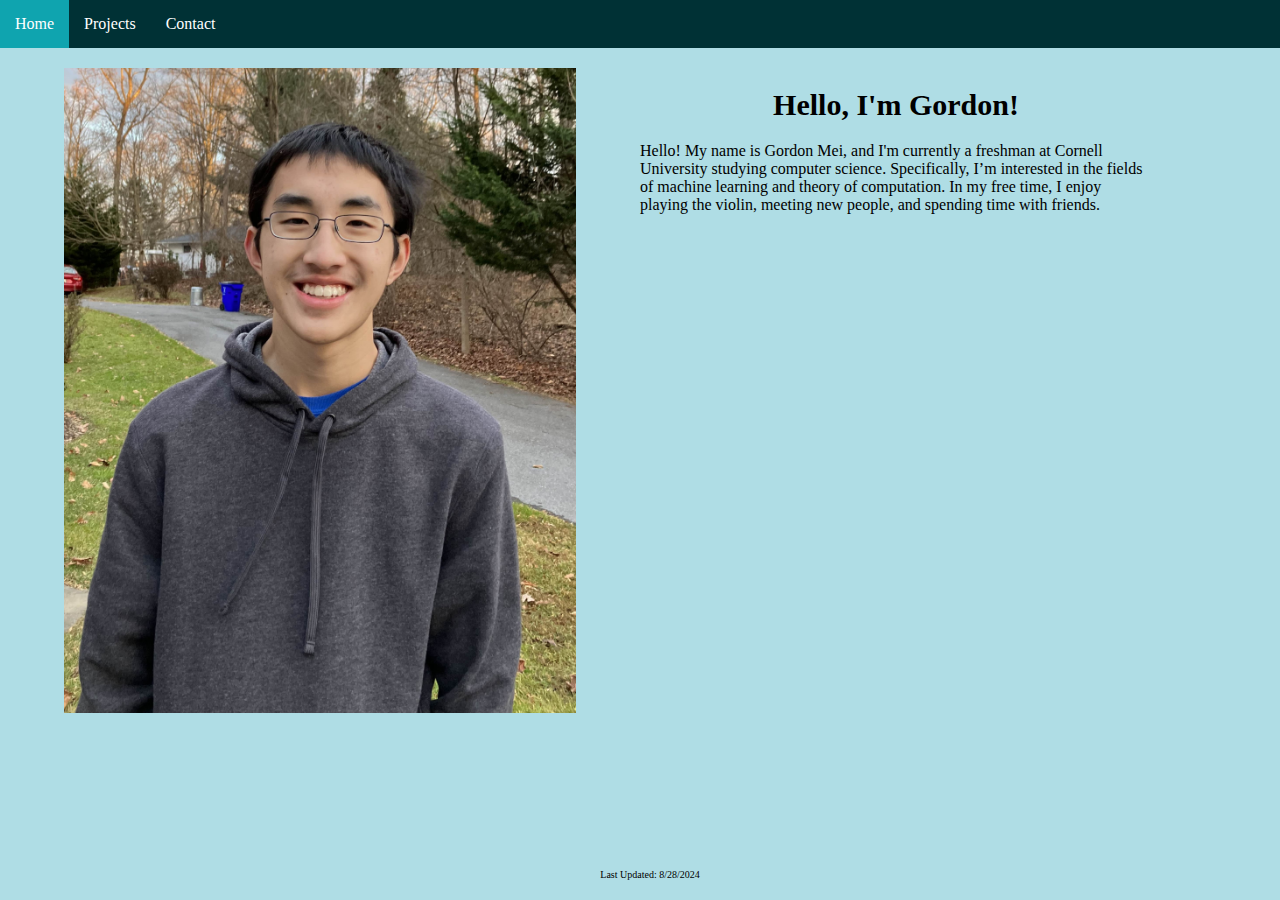
<file: index.html>
<!DOCTYPE html>
<html>
<head>
    <meta charset="UTF-8" />
    <link href="style.css" rel="stylesheet" type="text/css"/>
    <title>Gordon Mei</title>
</head>
<body>
  <nav class = "navbar">
    <ul>
      <li><a href = "index.html">Home</a></li>
      <li><a href = "projects.html">Projects</a></li>
      <li><a href = "contact.html">Contact</a></li>
    </ul>
  </nav>
  <main>
    <div class = "img_panel">
      <img id = "headshot_image" src = "gmei_headshot.jpg">
    </div>  
    
    <div class = "text_panel">
      <h1>Hello, I'm Gordon!</h1>
      <p>
        Hello! My name is Gordon Mei, and I'm currently a freshman at Cornell University studying computer science. Specifically, I’m interested in the fields of machine learning and theory of computation. In my free time, I enjoy playing the violin, meeting new people, and spending time with friends.
      </p>
    </div>
  </main>
  <div class = "center" id = "footer">
    <p id = "footer_text">Last Updated: 8/28/2024</p>
  </div>
  

  <script src="script.js"></script>
</body>
</html>
</file>
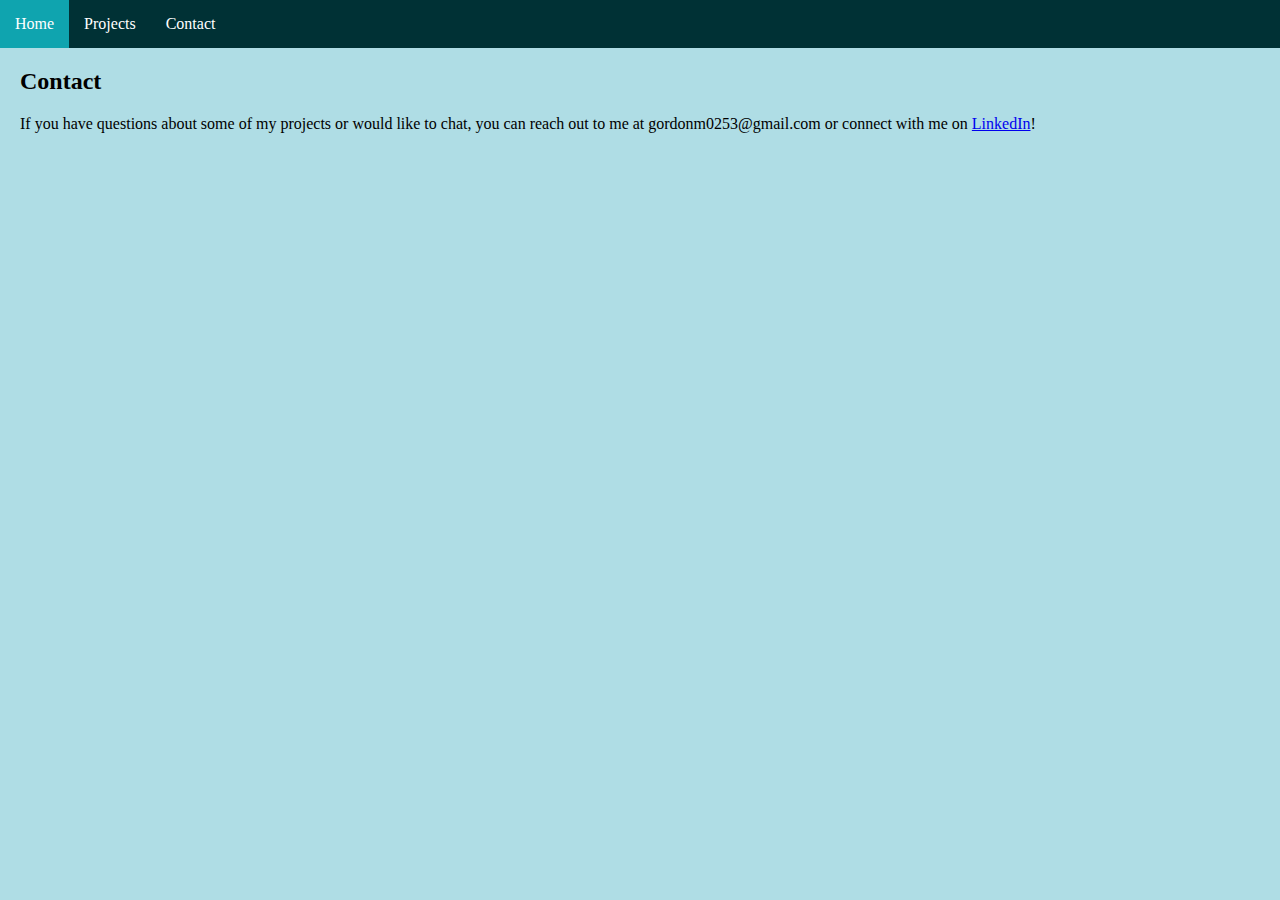
<file: contact.html>
<!DOCTYPE html>
<html>
<head>
    <meta charset="UTF-8" />
    <link href="style.css" rel="stylesheet" type="text/css"/>
    <title>Gordon Mei</title>
</head>
<body>
  <nav class = "navbar">
    <ul>
      <li><a href = "gmei.html">Home</a></li>
      <li><a href = "projects.html">Projects</a></li>
      <li><a href = "contact.html">Contact</a></li>
    </ul>
  </nav>
  <main>
    <h2>Contact</h2>
    <p>If you have questions about some of my projects or would like to chat, you can reach out to me at gordonm0253@gmail.com or connect with me on
      <a href = "www.linkedin.com/in/gordon-mei-6b55a9276" target="_blank">LinkedIn</a>!
    </p>  
  </main>  
  

  <script src="script.js"></script>
</body>
</html>
</file>
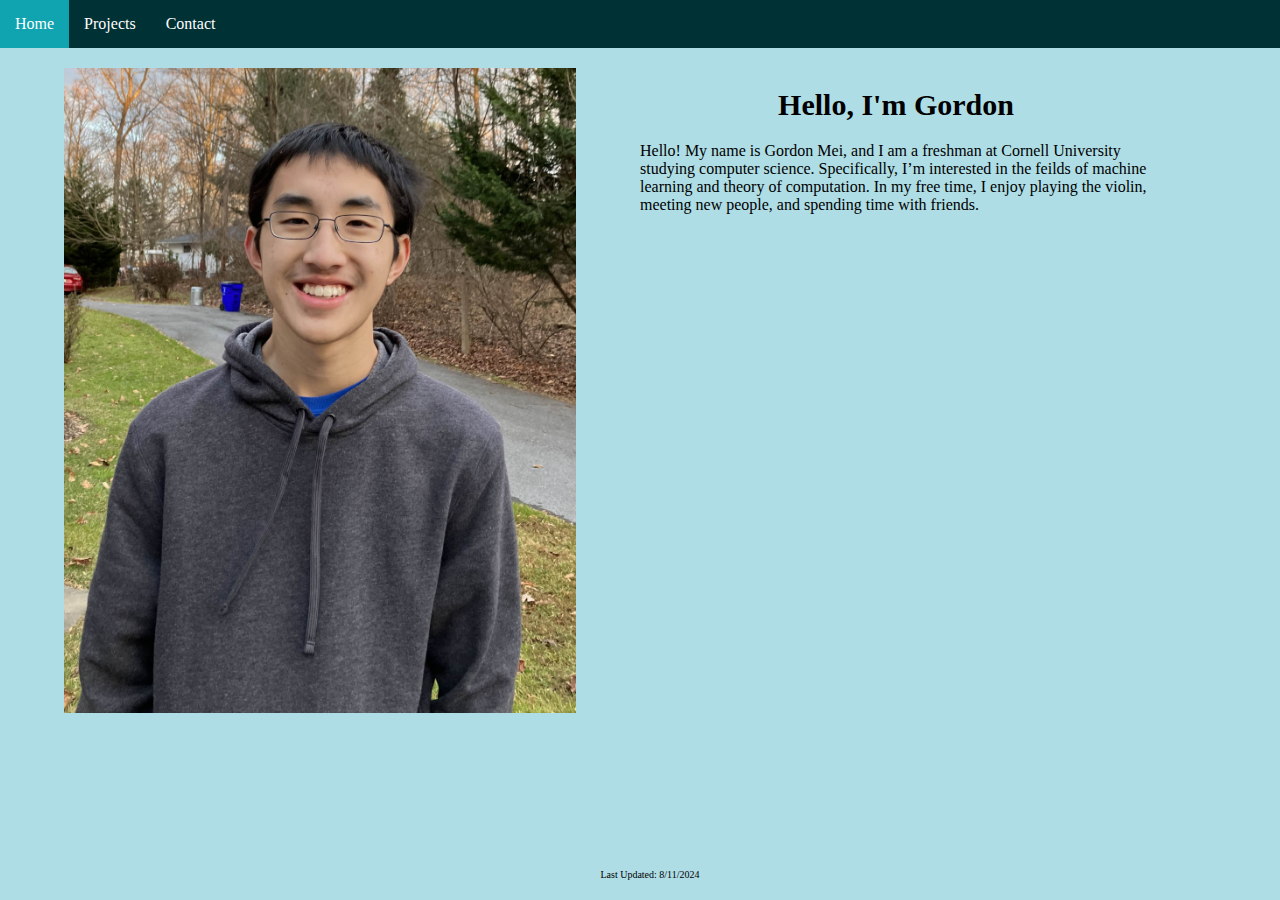
<file: gmei.html>
<!DOCTYPE html>
<html>
<head>
    <meta charset="UTF-8" />
    <link href="style.css" rel="stylesheet" type="text/css"/>
    <title>Gordon Mei</title>
</head>
<body>
  <nav class = "navbar">
    <ul>
      <li><a href = "gmei.html">Home</a></li>
      <li><a href = "projects.html">Projects</a></li>
      <li><a href = "contact.html">Contact</a></li>
    </ul>
  </nav>
  <main>
    
    <img id = "headshot_image" src = "gmei_headshot.jpg">
    <div class = "text_panel">
      <h1>Hello, I'm Gordon</h1>
      <p>
        Hello! My name is Gordon Mei, and I am a freshman at Cornell University studying computer science. Specifically, I’m interested in the feilds of machine learning and theory of computation. In my free time, I enjoy playing the violin, meeting new people, and spending time with friends.
      </p>
    </div>
  </main>
  <div class = "center" id = "footer">
    <p id = "footer_text">Last Updated: 8/11/2024</p>
  </div>
  

  <script src="script.js"></script>
</body>
</html>
</file>
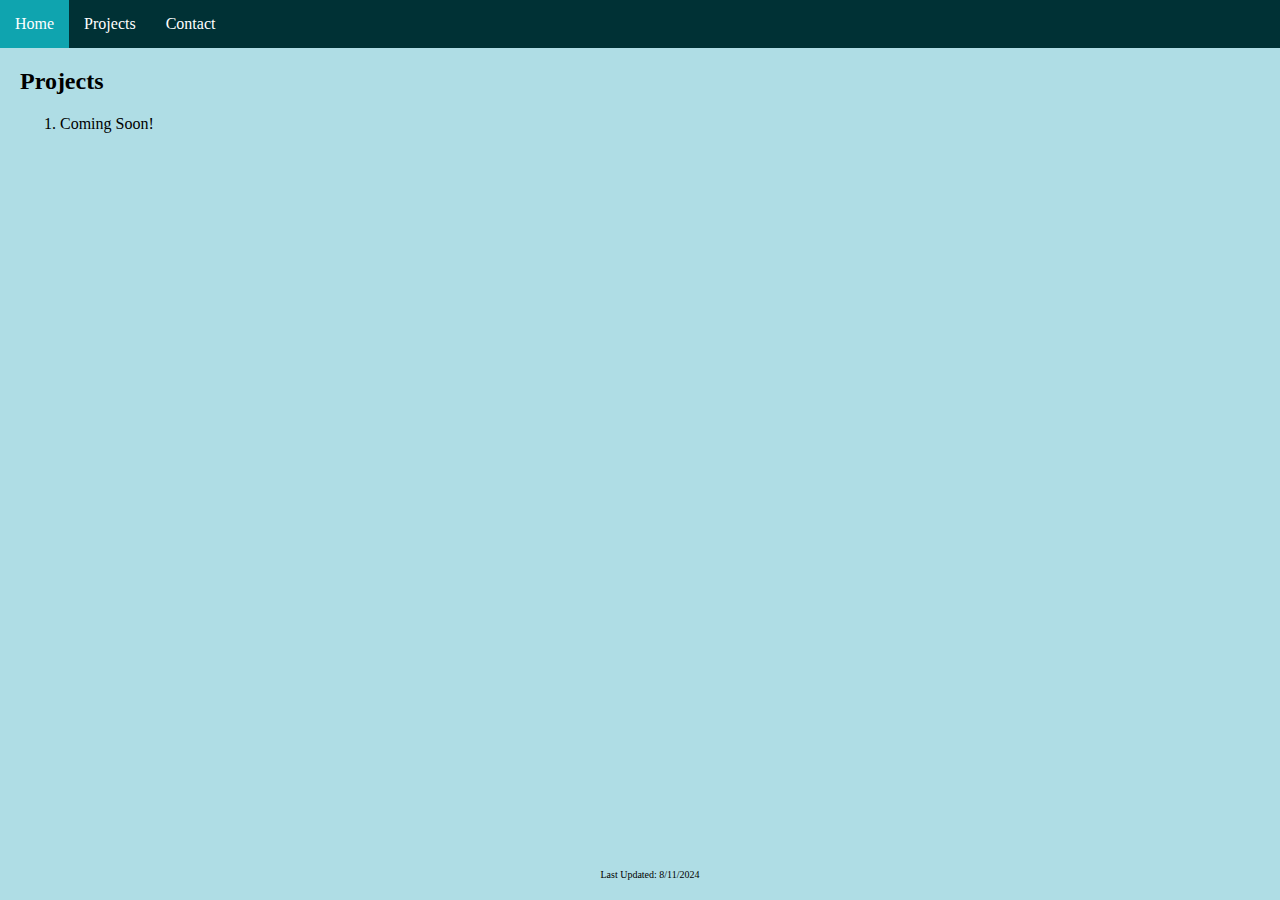
<file: projects.html>
<!DOCTYPE html>
<html>
<head>
    <meta charset="UTF-8" />
    <link href="style.css" rel="stylesheet" type="text/css"/>
    <title>Gordon Mei</title>
</head>
<body>
  <nav class = "navbar">
    <ul>
      <li><a href = "gmei.html">Home</a></li>
      <li><a href = "projects.html">Projects</a></li>
      <li><a href = "contact.html">Contact</a></li>
    </ul>
  </nav>
  <main>
    <h2>Projects</h2>
    <ol>
      <li>Coming Soon!</li>
    </ol>
  </main>
  <div class = "center" id = "footer">
    <p id = "footer_text">Last Updated: 8/11/2024</p>
  </div>
  

  <script src="script.js"></script>
</body>
</html>
</file>
<file: style.css>
html {
    background-color: #AFDDE5;
    width: 100%;
    height: 100%;
}
body {
    margin: 0px;
}
main {
    margin: 20px;
}
p {
    font-family: 'Roboto';
}
.center {
    margin: auto;
    width: 50%;
    padding: 10px;
    left: 25%;
}

#footer {
    position: absolute;
    bottom: 0%;
}
#footer_text {
    text-align: center;
    font-size: 10px;
}
h1 {
    position: relative;
    font-family: cursive;
    font-size: 30px;
    text-align: center;
}
.navbar ul {
    list-style-type: none;
    background-color: #003135;
    padding: 0px;
    margin: 0px;
    overflow: hidden;
}
.navbar a {
    color: white;
    text-decoration: none;
    padding: 15px;
    display: block;
    text-align: center;
}

.navbar a:hover{
    background: #0FA4AF;
}

/*
003135 - dark blue
024950 - lighter than above
964734 - brown
0FA4AF - teal
AFDDE5 - light blue
*/

.navbar li {
    float: left;
}

.text_panel {
    position: absolute;
    left: 50%;
    margin: auto;
    width: 40%;

}

#headshot_image {
    position: absolute;
    left: 5%;
    width: 40%;
    height:auto;
    margin: auto;
}

main {
    margin-left: 20px;
    margin-right: 20px;
}
</file>
